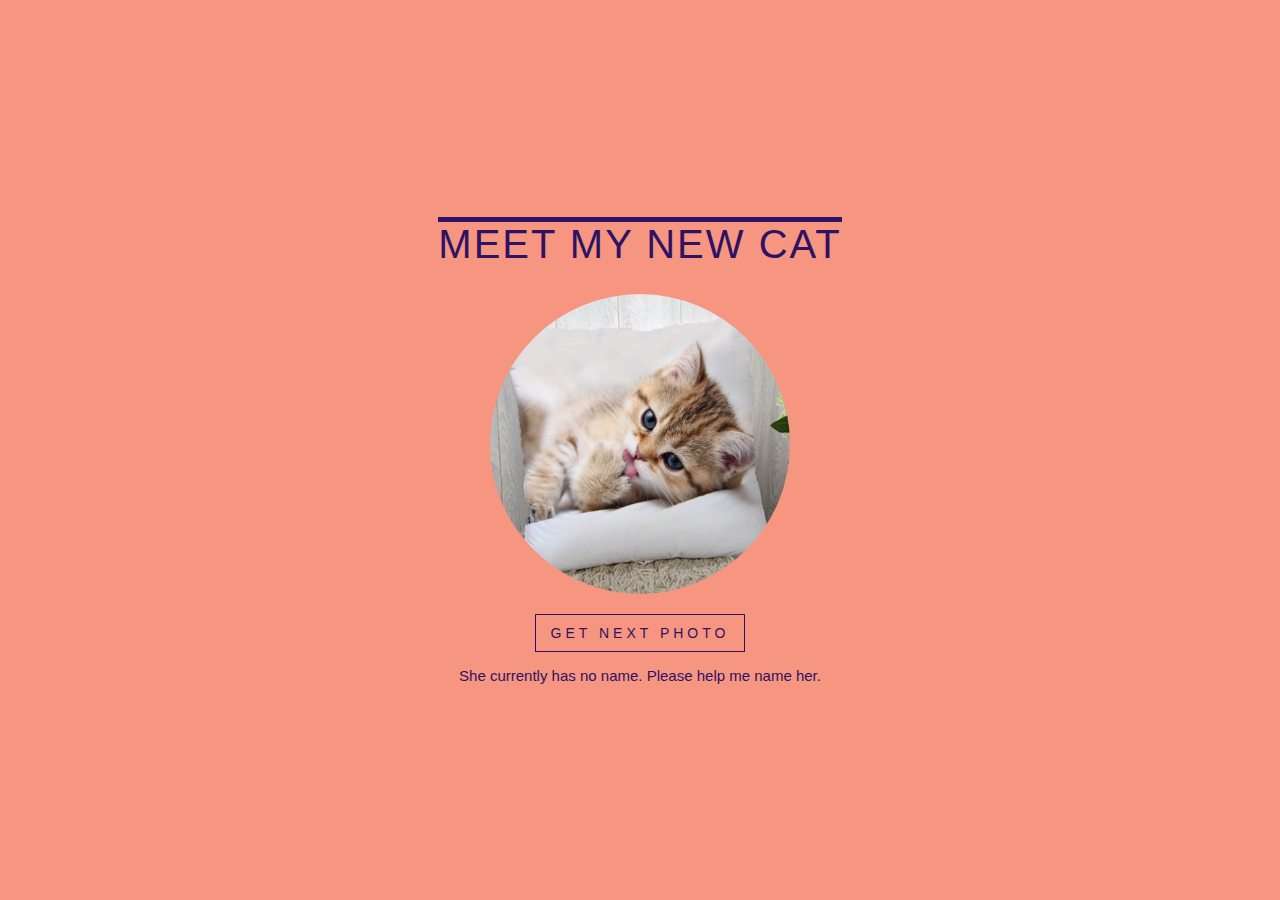
<file: 1. This Is My Cat/index.html>
<!-- Write the HTML code in here -->
<!DOCTYPE html>
<html>
<head>
	<title>My Cat</title>
	<link rel="stylesheet" type="text/css" href="app.css">
</head>
<body>
	<section id="container">
		<h1>Meet My New Cat</h1>
		<img src="images/cat-1.jpg">
		<button>Get Next Photo</button>
		<p>She currently has no name. Please help me name her.</p>
	</section>
	<script type="text/javascript" src="app.js"></script>
</body>
</html>
</file>
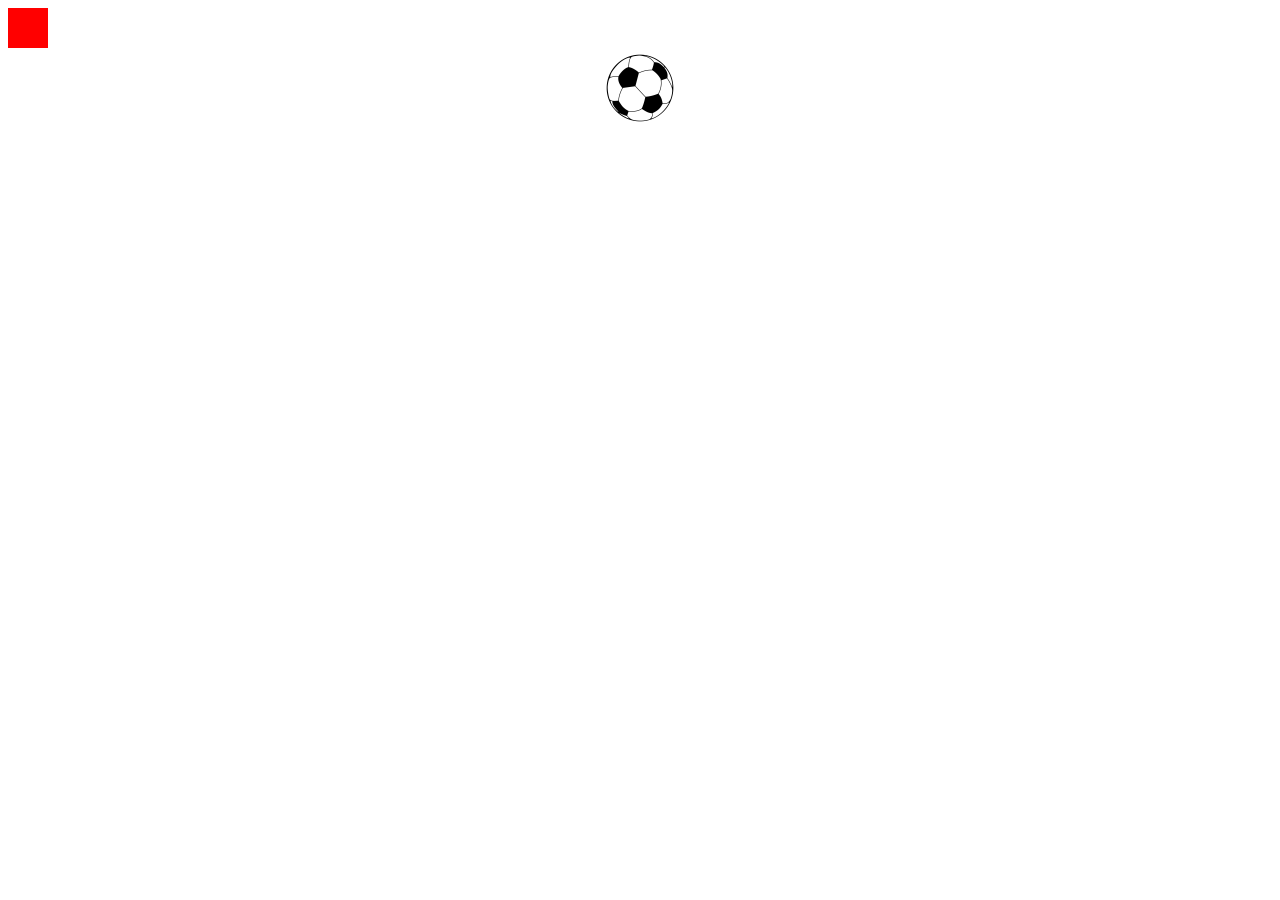
<file: 2. Animated Page/index.html>
<!DOCTYPE html>
<html lang="en">
<head>
    <meta charset="UTF-8">
    <meta name="viewport" content="width=device-width, initial-scale=1.0">
    <title>Animated Box</title>
    <link rel="stylesheet" href="app.css">
</head>
<body>
    <div id="box"></div>
    <div id="ball"><img src="img1.png" alt=""></div>
</body>
</html>
</file>
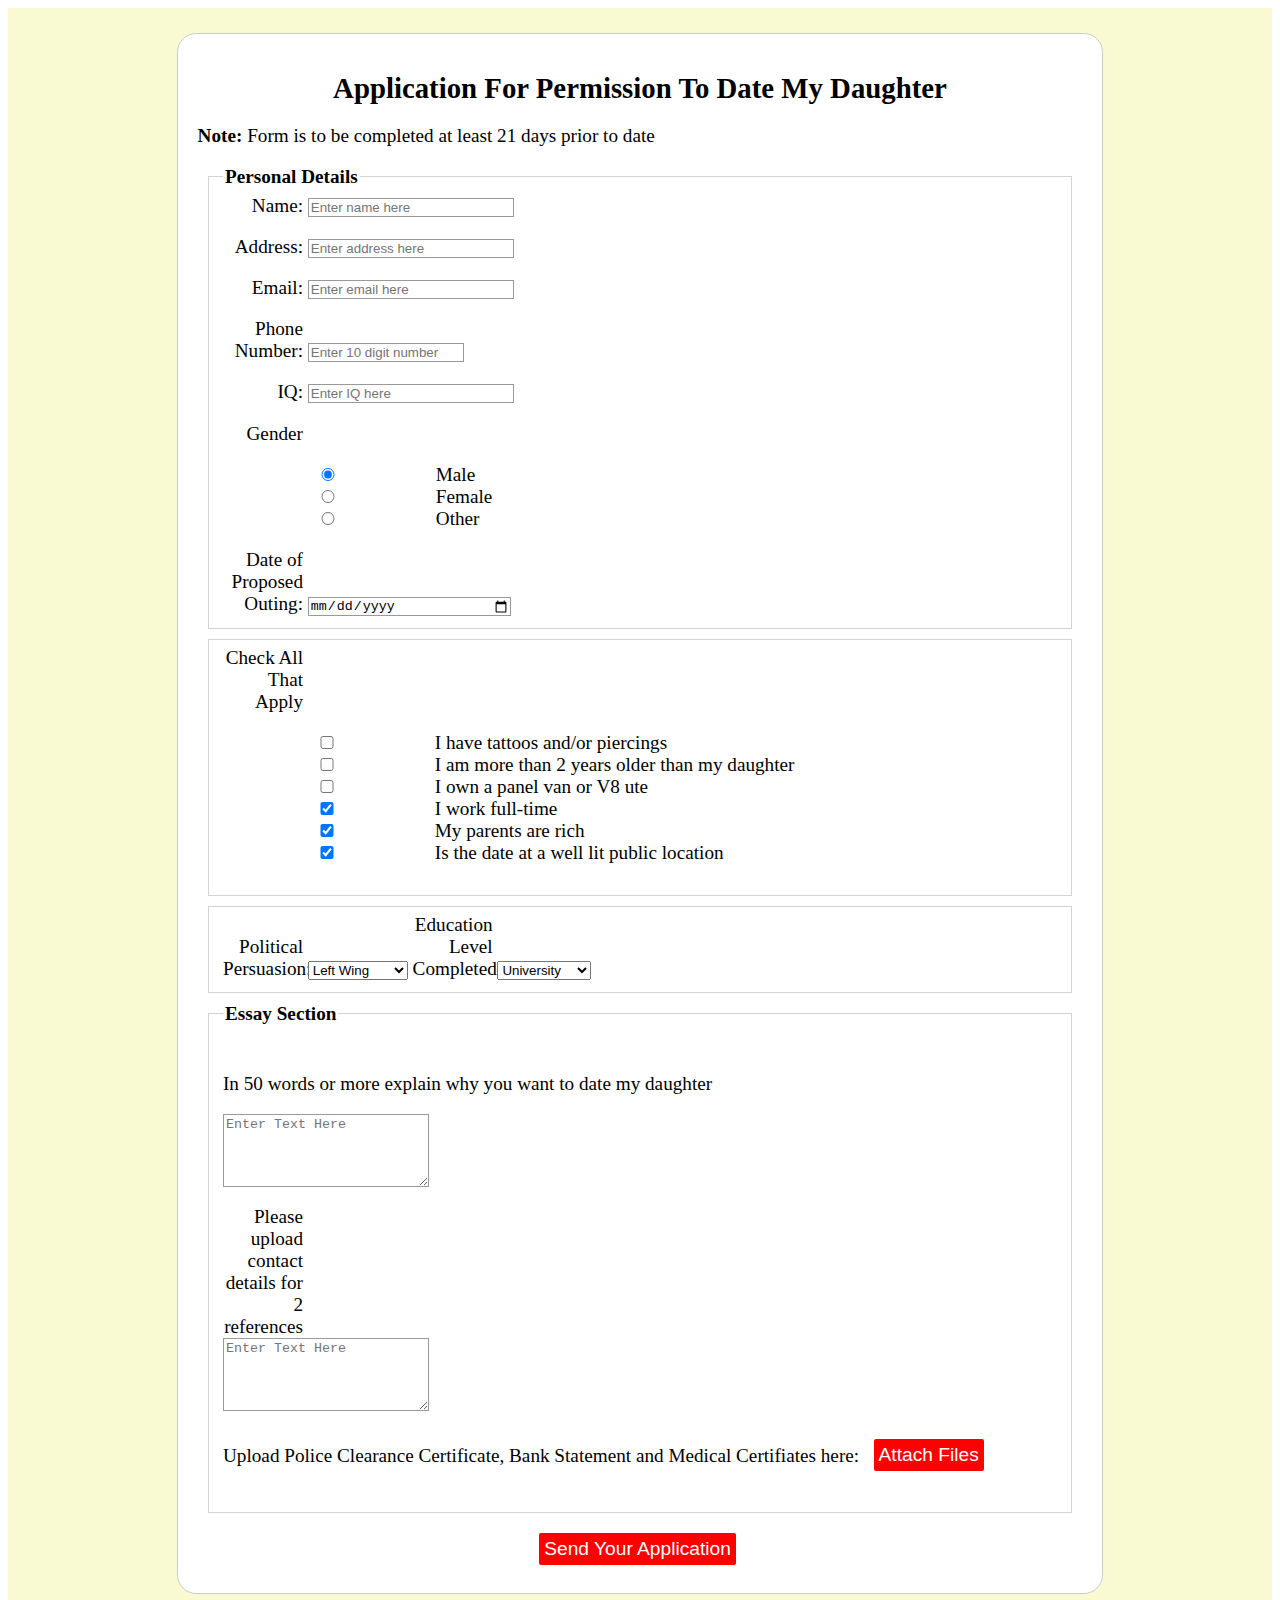
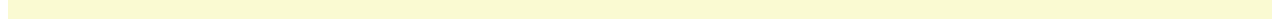
<file: 4. Webpage Including Form/index.html>
<!DOCTYPE html>
<html lang="en">
<head>
    <meta charset="UTF-8">
    <meta name="viewport" content="width=device-width, initial-scale=1.0">
    <link rel="stylesheet" href="app.css">
    <title>Document</title>
</head>
<body>
    <script src="https://cdn.freecodecamp.org/testable-projects-fcc/v1/bundle.js"></script>
<!-- head - Googlefonts link -->

<div id="outside">
<form id="survey-form" action="/my-handling-form-page" method="post">
  <h1 id="title">Application for permission to date my daughter</h1>
  <p id="description"><b>Note:</b> Form is to be completed at least 21 days prior to date</p>
  
  <!-- ------------------Personal Details---------------------------- -->
  <fieldset>
    <!-- groups of widgets that share the same purpose, for styling and semantic purposes -->
    <legend>Personal Details</legend>
    <!-- formally describes the purpose of the fieldset it is included inside. -->
    <div>
      <label id="name-label" for="name">Name:</label>
      <input type="text" required id="name" name="user_name" placeholder="Enter name here">   </div>
    <div>
      <label for="address-label">Address:</label>
      <input type="Address" id="address" name="Address" placeholder="Enter address here">   </div>
    <div>
      <label id="email-label" for="Email">Email:</label>
      <input type="email" required id="email" name="user_email" placeholder="Enter email here">   </div>
    <div>
      <label id="number-label" for="phone">Phone Number:</label>
      <input type="number" id="number" name="user_name" placeholder="Enter 10 digit number" min="1" max="9">  </div>
    <div>
      <label id="iq-label" for="iq">IQ:</label>
      <input type="number" id="iq" name="iq" placeholder="Enter IQ here">   </div>

    <!-- ------------------Radio Buttons-------------------------------- -->
    <div>
      <label for="Gender">Gender</label>
      <p>
        <input type="radio" name="gender" value="male" checked> Male<br>
        <input type="radio" name="gender" value="female"> Female<br>
        <input type="radio" name="gender" value="other"> Other
      </p>
    </div>
    <label for="date-label">Date of Proposed Outing:</label>
    <input type="date" name="bday">
  
  </fieldset>
  <!-- ------------------Checkboxes-------------------------------- -->
  <fieldset>
    <label for="Gender">Check All That Apply</label>
    <p>
      <input type="checkbox" name="tattoo" value="tattoo"> I have tattoos and/or piercings<br>
      <input type="checkbox" name="age" value="Car"> I am more than 2 years older than my daughter<br>
      <input type="checkbox" name="car" value="car"> I own a panel van or V8 ute<br>
      <input type="checkbox" name="work" value="work" checked> I work full-time<br>
      <input type="checkbox" name="rich" value="rich" checked> My parents are rich<br>
      <input type="checkbox" name="loc" value="loc" checked> Is the date at a well lit public location<br>
    </p>
  </fieldset>
  
  <!-- -----------------Dropdown menus--------------------------------- -->
  
  <fieldset>
    <div>
      <label for="politics">Political Persuasion:</label>
      <select id="dropdown">
  <option value="left">Left Wing</option>
  <option value="right">Right Wing</option>
  <option value="conservative">Conservative</option>
  <option value="nazi">Nazi</option>
  </select>

      <label for="politics">Education Level Completed:</label>
      <select id="dropdown2">
  <option value="University">University</option>
  <option value="College">College</option>
  <option value="Secondary">High School</option>  
  <option value="None">None</option>
  </select>
    </div>
  </fieldset>

  <!-- --------------------Text Areas------------------------------ -->
  
  <fieldset>
    <legend>Essay Section</legend>
    <div>
      <label for="msg"></label>
      <p> In 50 words or more explain why you want to date my daughter</p>
      <textarea id="msg" name="user_message" rows="4" cols="50" placeholder="Enter Text Here"></textarea>   </div>
    <div>
      <label for="msg">Please upload contact details for 2 references</label><br>
      <textarea id="msg2" name="user_message" rows="4" cols="50" placeholder="Enter Text Here"></textarea>   </div>
    <p>Upload Police Clearance Certificate, Bank Statement and Medical Certifiates here:
      <button>Attach Files</button></p>
  </fieldset>

  <div id="submitbutton">
    <button type="submit" id="submit">Send your application</button>   </div>

</form>
  </div>

<!-- https://developer.mozilla.org/en-US/docs/Learn/HTML/Forms/Form_validation -->
</body>
</html>
</file>
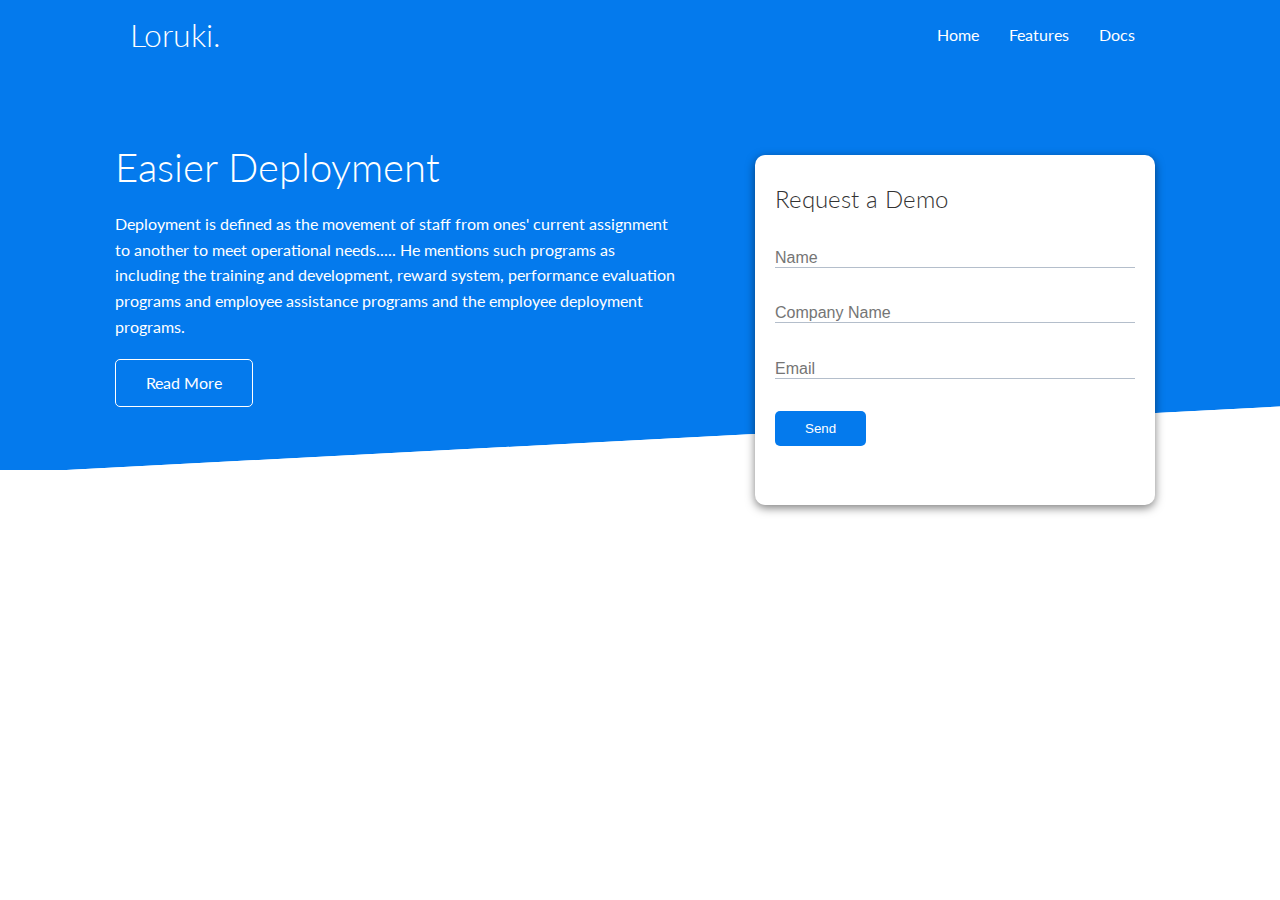
<file: 5. Lokuri Website/index.html>
<!DOCTYPE html>
<html lang="en">
<head>
    <meta charset="UTF-8">
    <meta name="viewport" content="width=device-width, initial-scale=1.0">
    <link rel="stylesheet" href="https://cdnjs.cloudflare.com/ajax/libs/font-awesome/5.15.1/css/all.min.css" 
    integrity="sha512-+4zCK9k+qNFUR5X+cKL9EIR+ZOhtIloNl9GIKS57V1MyNsYpYcUrUeQc9vNfzsWfV28IaLL3i96P9sdNyeRssA==" 
    crossorigin="anonymous" />
    <link rel="stylesheet" href="css/style.css">
    <title>Loruki | Cloud Hosting For Everyone</title>
</head>
<body>
    <!-- NavBar -->
    <div class="navbar">
        <div class="container flex">
            <h1 class="logo">Loruki.</h1>
            <nav>
                <ul>
                    <li><a href="index.html">Home</a></li>
                    <li><a href="features.html">Features</a></li>
                    <li><a href="docs.html">Docs</a></li>
                </ul>
            </nav>
        </div>
    </div>
    
    <!-- Showcase -->
    <section class="showcase">
       <div class="container grid">
           <div class="showcase-text">
               <h1>Easier Deployment</h1>
               <p>Deployment is defined as the movement of staff from ones' current 
                   assignment to another to meet operational needs..... He mentions 
                   such programs as including the training and development, reward 
                   system, performance evaluation programs and employee assistance 
                   programs and the employee deployment programs.</p>
                   <a href="features.html" class="btn btn-outline">Read More</a>
           </div>

           <div class="showcase-form card">
               <h2>Request a Demo</h2>
               <form>
                   <div class="form-control">
                       <input type="text" name="name" placeholder="Name" required>
                   </div>
                   <div class="form-control">
                       <input type="text" name="company" placeholder="Company Name" required>
                   </div>
                   <div class="form-control">
                       <input type="email" name="email" placeholder="Email" required>
                   </div>
                   <input type="submit" value="Send" class="btn btn-primary">
               </form>
           </div>
       </div>
    </section>
</body>
</html>
</file>
<file: 1. This Is My Cat/app.css>
/*Write our CSS code in here*/

h1 {
  text-transform: uppercase;
  font-weight: 100;
  font-size: 40px;
  border-top: 5px solid;
  letter-spacing: 2px;
}

body {
  background-color: #f69680;
  color: #2e1263;
  font-family: "Raleway", sans-serif;
}

img {
  height: 300px;
  width: 300px;
  object-fit: cover;
  border-radius: 50%;
}

#container {
  display: flex;
  flex-direction: column;
  align-items: center;
  justify-content: center;
  height: 97vh;
}

button {
  margin: 20px auto 0;
  padding: 10px 15px;
  background-color: #f69680;
  color: #2e1263;
  font-size: 14px;
  text-align: center;
  border: 1px solid #2e1263;
  text-transform: uppercase;
  text-decoration: none;
  outline: none;
  letter-spacing: 4px;
}

button:hover {
  transition: 0.5s;
  background-color: #2e1263;
  color: #f69680;
  text-decoration: underline;
}

p {
  font-size: 15px;
}
</file>
<file: 2. Animated Page/app.css>
#box {
  border: 0px solid;
  background: red;
  width: 40px;
  height: 40px;
  position: relative;
  animation-name: anime;
  animation-duration: 4s;
  animation-delay: 1s;
  animation-iteration-count: 100;
}

img {
  height: 80px;
}

#ball {
  display: flex;
  flex-direction: column;
  align-items: center;
  justify-content: center;
  position: relative;
  animation-name: ball_bounce;
  animation-duration: 3s;
  animation-delay: 2s;
  animation-iteration-count: 100;
}

@keyframes ball_bounce {
  0% {
    left: 0px;
    top: 0px;
    transform: rotate(-360deg);
  }
  50% {
    left: 0px;
    top: 500px;
    transform: rotate(0deg);
  }
  100% {
    left: 0px;
    top: 0px;
    transform: rotate(360deg);
  }
}

@keyframes anime {
  0% {
    background-color: red;
    left: -90px;
    top: 0px;
  }
  33% {
    background-color: yellow;
    left: 120px;
    top: 0px;
  }
  66% {
    background-color: green;
    left: 120px;
    top: 120px;
  }
  100% {
    background-color: red;
    left: -90px;
    top: 120px;
  }
}
</file>
<file: 4. Webpage Including Form/app.css>
body {
  font-family: "Anaheim";
  font-size: 1.2em;
}

#outside {
  background-color: lightgoldenrodyellow;
  padding-top: 25px;
  padding-bottom: 25px;
}

h1 {
  font-size: 1.5em;
  text-align: center;
  text-transform: capitalize;
}

form {
  /* Just to center the form on the page */
  margin: 0 auto;
  width: 70%;
  /* To see the limits of the form */
  padding: 1em;
  border: 1px solid #ccc;
  border-radius: 1em;
}
#survey-form {
  background-color: white;
}

fieldset {
  border: 1px solid lightgray;
  margin: 10px;
}

legend {
  font-weight: 700;
}

#number {
  width: 150px;
}

div + div {
  margin-top: 1em;
}

label {
  /* To make sure that all label have the same size and are properly align */
  display: inline-block;
  width: 80px;
  text-align: right;
}

input,
textarea {
  /* To make sure that all text field have the same font settings
       By default, textarea are set with a monospace font */
  /* font: 1em sans-serif; */

  /* To give the same size to all text field */
  width: 200px;

  /*   -moz-box-sizing: border-box;
         box-sizing: border-box; */

  /* To harmonize the look & feel of text field border */
  border: 1px solid #999;
}

input:focus,
textarea:focus {
  /* To give a little highligh on active elements */
  border-color: OrangeRed;
}

textarea {
  /* To properly align multiline text field with their label */
  vertical-align: top;

  /* To give enough room to type some text */
  height: 5em;

  /* To allow users to resize any textarea vertically
       It works only on Chrome, Firefox and Safari */
  resize: vertical;
}

.button {
  /* To position the buttons to the same position of the text fields */
  padding-left: 90px; /* same size as the label elements */
}

button {
  margin: 0.5em;
  font-size: 1em;
  text-transform: capitalize;
  background-color: red;
  color: white;
  border: none;
  padding: 5px;
  border-radius: 2px;
}

#submitbutton {
  display: flex;
  justify-content: center;
}
</file>
<file: 5. Lokuri Website/css/style.css>
@import url("https://fonts.googleapis.com/css2?family=Lato:wght@300&display=swap");

:root {
  --primary-color: #047aed;
}

* {
  box-sizing: border-box;
  padding: 0;
  margin: 0;
}

body {
  font-family: "Lato", sans-serif;
  color: #333;
  line-height: 1.6;
}

ul {
  list-style-type: none;
}

a {
  text-decoration: none;
  color: #333;
}

h1,
h2 {
  line-height: 1.2;
  font-weight: 300;
  margin: 10px 0;
}

p {
  margin: 10px 0;
}

img {
  width: 100%;
}

/*Nav Bar*/
.navbar {
  background-color: var(
    --primary-color
  ); /*whole navbar is colored blue as background*/
  color: white; /*title colored white*/
  height: 70px;
}

.navbar ul {
  display: flex; /*Aligns the nav-links in horizontal manner*/
}

.navbar a {
  color: white; /*nav-link text colored white*/
  padding: 10px;
  margin: 0 5px;
}

.navbar a:hover {
  border-bottom: 2px white solid; /*brings the white line below the Home, Features, Docs links*/
}

.navbar .flex {
  justify-content: space-between; /*brings space in-between the Title and nav-buttons*/
}

/*Showcase*/
.showcase {
  height: 400px;
  background-color: var(--primary-color);
  color: white;
  position: relative;
}

.showcase h1 {
  font-size: 40px;
}

.showcase p {
  margin: 20px 0;
}

.showcase .grid {
  overflow: visible;
  grid-template-columns: 55% 45%;
  gap: 30px;
}

.showcase-form {
  position: relative;
  top: 60px;
  height: 350px;
  width: 400px;
  padding: 40px;
  z-index: 100;
  justify-self: flex-end;
}

.showcase-form .form-control {
  margin: 30px 0;
}

.showcase-form input[type="text"],
.showcase-form input[type="email"] {
  border: 0;
  border-bottom: 1px solid #b4becb;
  width: 100%;
  font-size: 16px;
}

.showcase-form input:focus {
  outline: none;
}

.showcase::before,
.showcase::after {
  content: "";
  position: absolute;
  height: 100px;
  bottom: -70px;
  right: 0;
  left: 0;
  background: white;
  transform: skewY(-3deg);
  -webkit-transform: skewY(-3deg);
  -moz-transform: skewY(-3deg);
  -ms-transform: skewY(-3deg);
}

/*Utilities*/
.container {
  max-width: 1100px;
  margin: 0 auto; /*centers the content by equal space on the sides*/
  overflow: auto; /*lets the blue background expand to the top of the screen*/
  padding: 0 40px;
}

.card {
  /*form design*/
  background-color: white;
  color: #333;
  border-radius: 10px;
  box-shadow: 0 3px 10px rgba(0, 0, 0, 0.5);
  padding: 20px;
  margin: 10px;
}

.btn {
  display: inline-block;
  padding: 10px 30px;
  cursor: pointer;
  background: var(--primary-color);
  color: white;
  border: none;
  border-radius: 5px;
}

.btn-outline {
  background-color: transparent;
  border: 1px white solid;
}

.btn:hover {
  transform: scale(0.98);
}

.flex {
  display: flex; /*deafult alignment is row vise*/
  justify-content: center; /*aligns center horizontal of row*/
  align-items: center; /*aligns center vertical of row*/
  height: 100%;
}

.grid {
  display: grid;
  grid-template-columns: repeat(
    2,
    1fr
  ); /*allots 2 columns for description & form on the sae row*/
  gap: 20px;
  justify-content: center;
  align-items: center;
  height: 100%;
}
</file>
